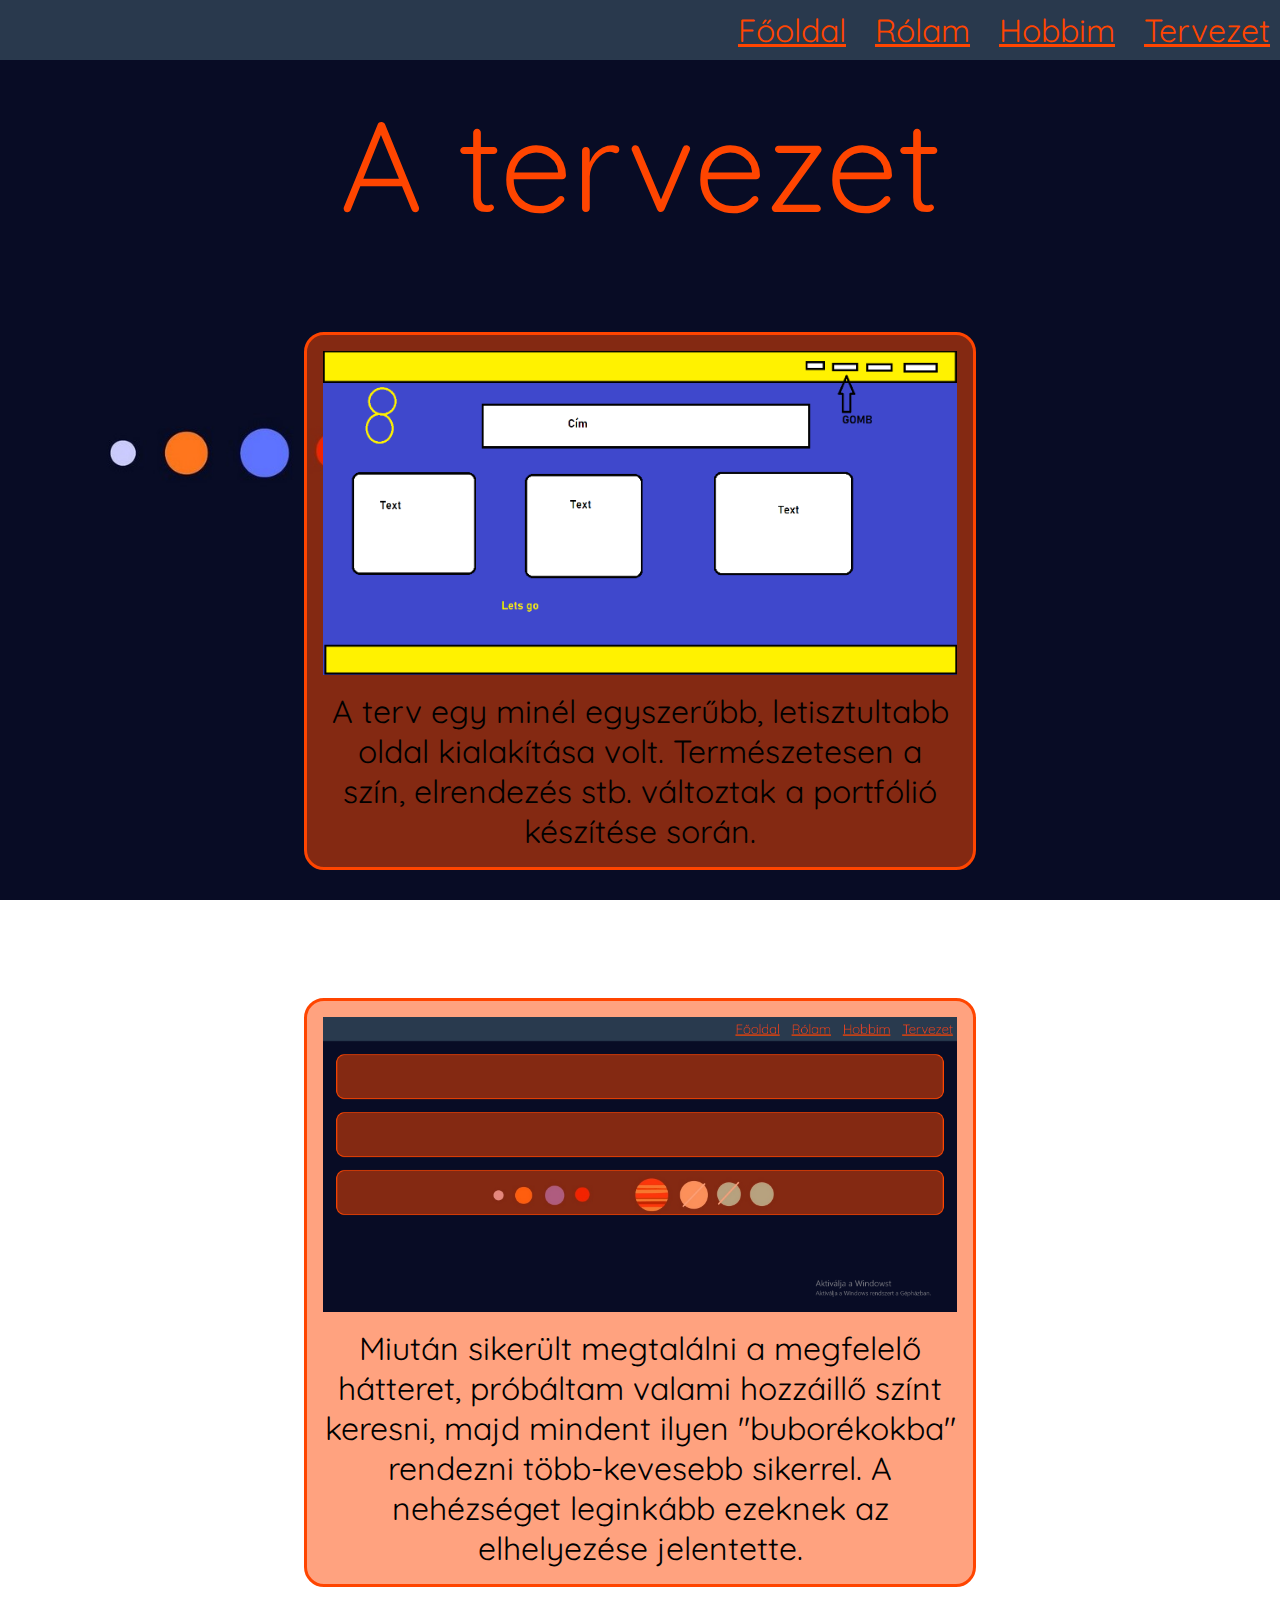
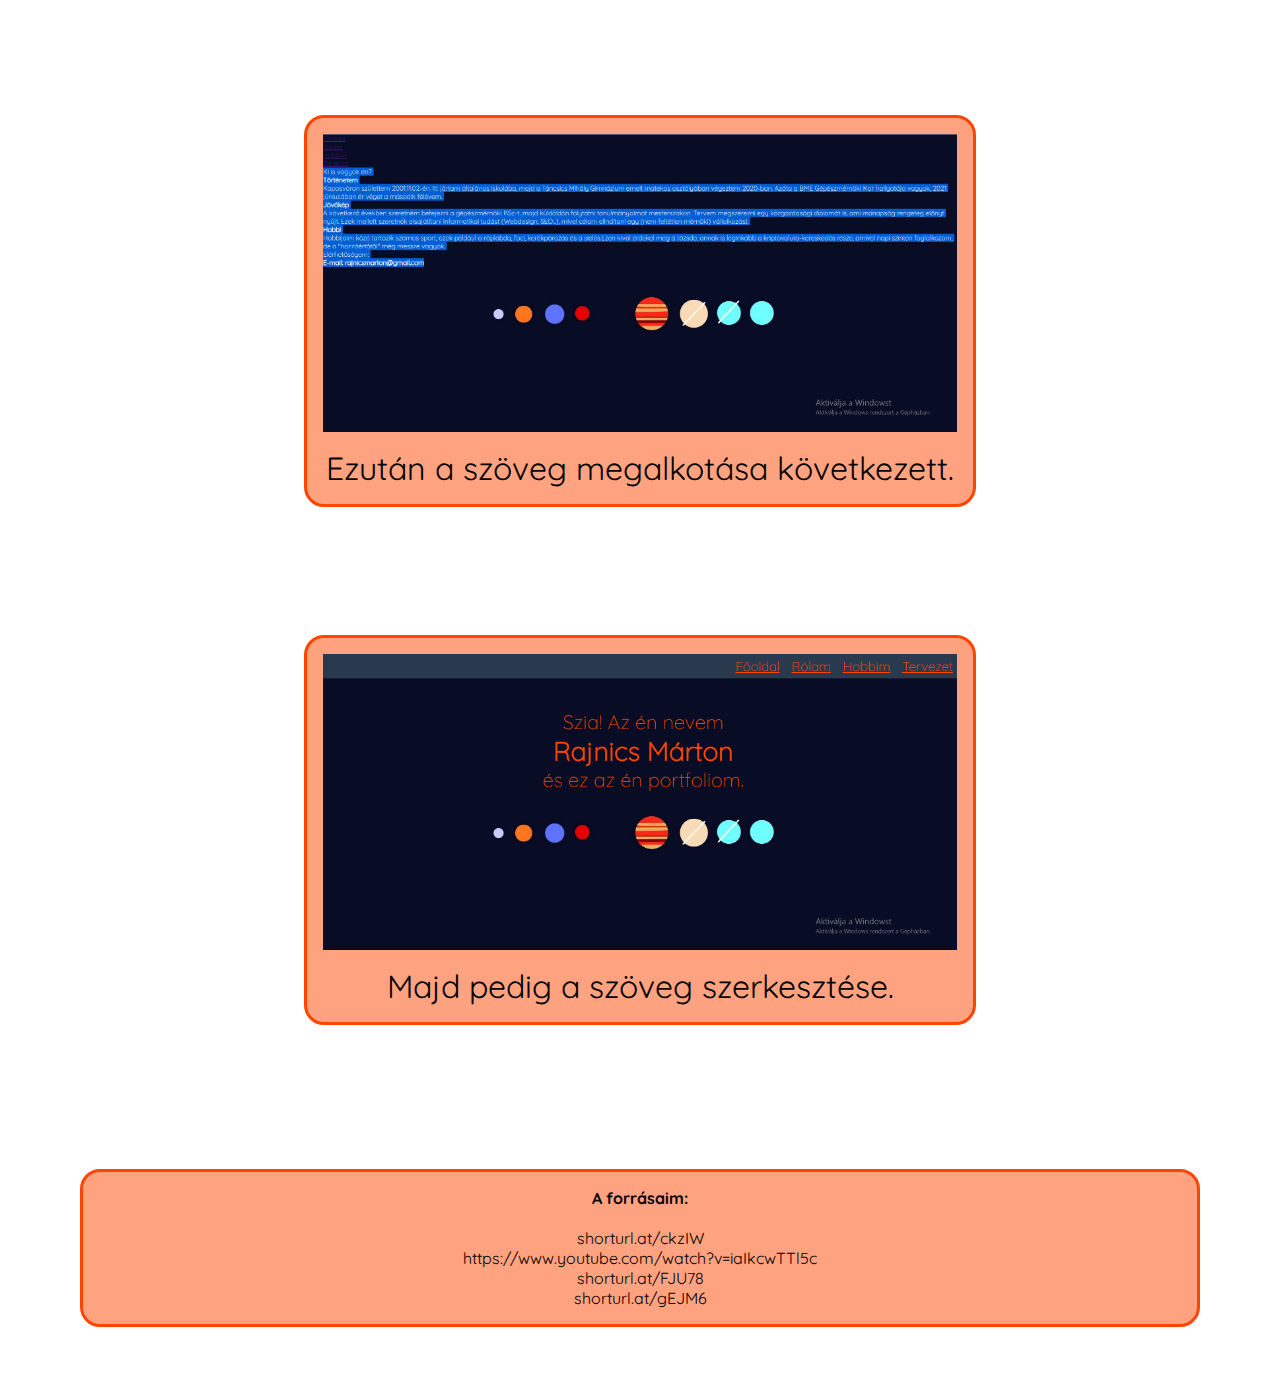
<file: tervezet.html>
<!DOCTYPE html>
<html>
<head>
	<title>Rajnics Márton----Portfolio</title>
	<meta charset="utf-8">
	<link rel="stylesheet" type="text/css" href="css/main.css">
	<link rel="preconnect" href="https://fonts.gstatic.com">
	<link href="https://fonts.googleapis.com/css2?family=Quicksand:wght@300&display=swap" rel="stylesheet">


</head>
<body>
	

	<div class="menu">
		<div class="fooldal"><a href="index.html">Főoldal</a></div>
		<div class="fooldal"><a href="rolam.html">Rólam</a></div>
		<div class="fooldal"><a href="tozsde.html">Hobbim</a></div>
		<div class="fooldal"><a href="tervezet.html">Tervezet</a></div>
	</div>

	<header class="fejléc">A tervezet</header>
	
	<div class="tervezet">
		<div class="leiras">
			<img src="css/Kepek/2.png">
			A terv egy minél egyszerűbb, letisztultabb oldal kialakítása volt. Természetesen a szín, elrendezés stb. változtak a portfólió készítése során.
		</div>
	</div>
	
	<div class="tervezet">
		<div class="leiras">
			<img src="css/Kepek/4.png">Miután sikerült megtalálni a megfelelő hátteret, próbáltam valami hozzáillő színt keresni, majd mindent ilyen "buborékokba" rendezni több-kevesebb sikerrel. A nehézséget leginkább ezeknek az elhelyezése jelentette.
		</div>
	</div>
	
	<div class="tervezet">
		<div class="leiras">
			<img src="css/Kepek/1.png"> Ezután a szöveg megalkotása következett.

		</div>
	</div>

	<div class="tervezet">
		<div class="leiras">
			<img src="css/Kepek/3.png">Majd pedig a szöveg szerkesztése.
		</div>
	</div>

	<div class="kepek">
		<div class="linkek">					
				<b>A forrásaim: </b>
				<br>
				shorturl.at/ckzIW						
				<br>
				https://www.youtube.com/watch?v=iaIkcwTTl5c
				<br>
				shorturl.at/FJU78
				<br>
				shorturl.at/gEJM6					
		</div>
	</div>
</div>
	

</body>
</html>
</file>
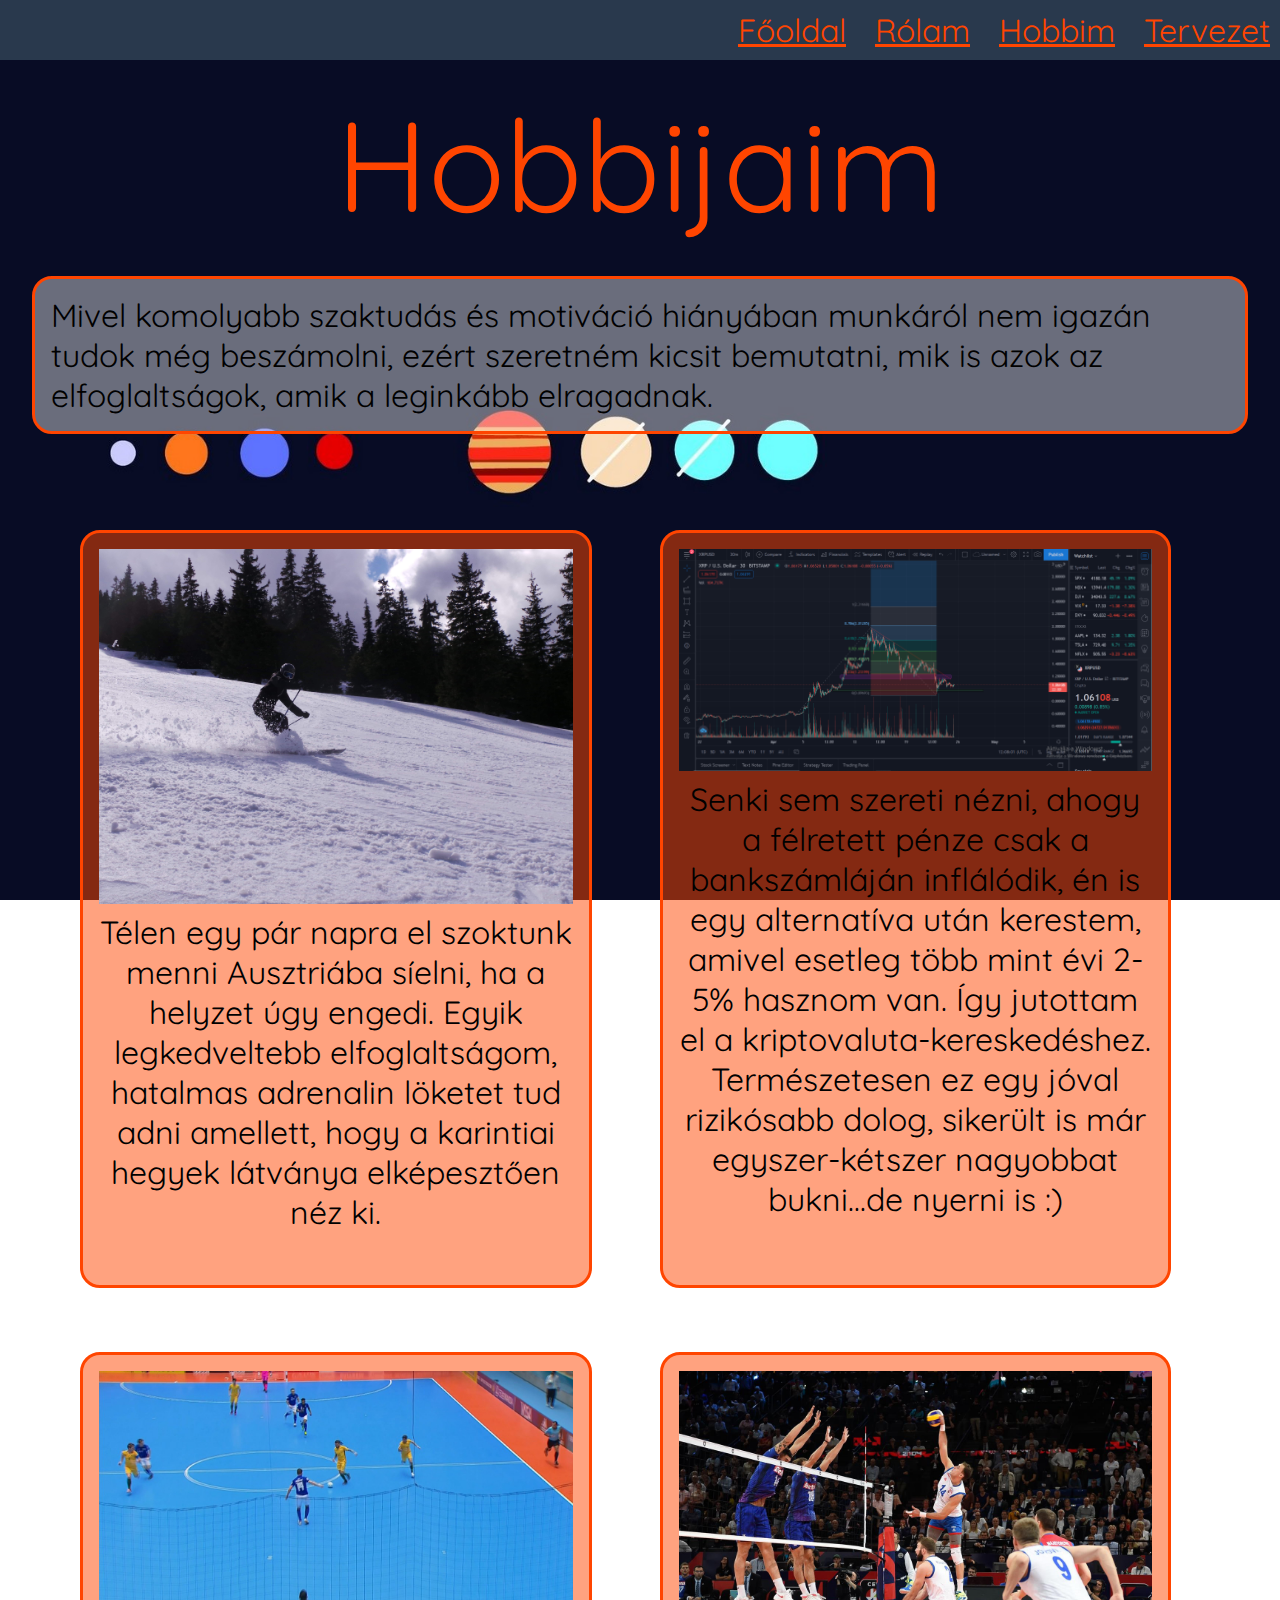
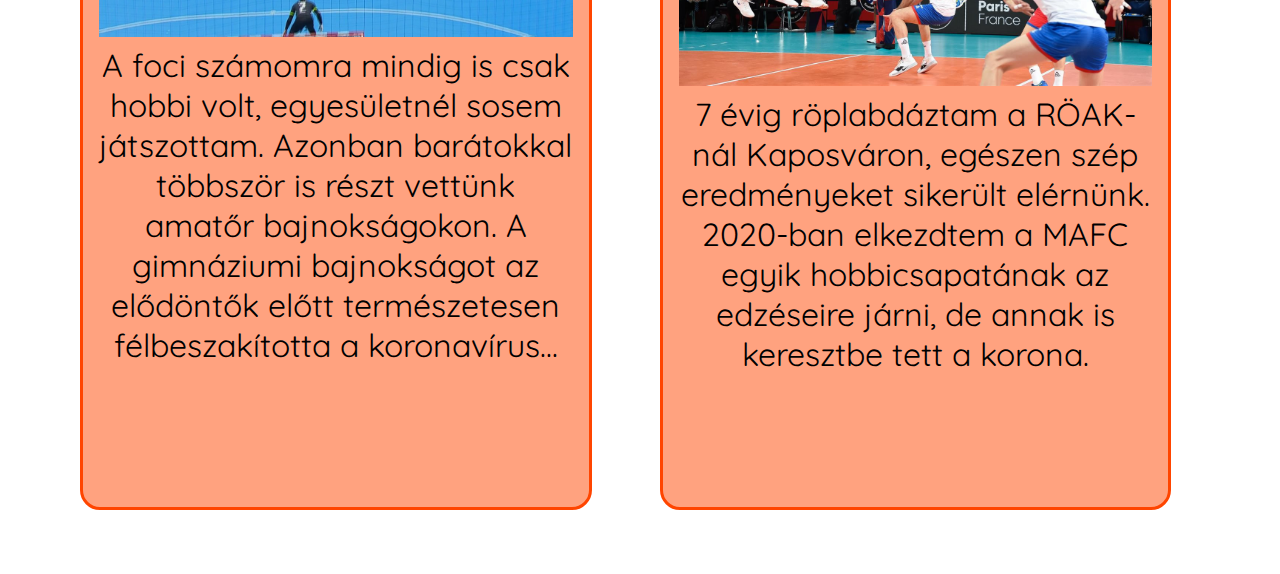
<file: tozsde.html>
<!DOCTYPE html>
<html>
<head>
	<title>Rajnics Márton----Portfolio</title>
	<meta charset="utf-8">
	<link rel="stylesheet" type="text/css" href="css/main.css">
	<link rel="preconnect" href="https://fonts.gstatic.com">
	<link href="https://fonts.googleapis.com/css2?family=Quicksand:wght@300&display=swap" rel="stylesheet">


</head>
<body>
	

	<div class="menu">
		<div class="fooldal"><a href="index.html">Főoldal</a></div>
		<div class="fooldal"><a href="rolam.html">Rólam</a></div>
		<div class="fooldal"><a href="tozsde.html">Hobbim</a></div>
		<div class="fooldal"><a href="tervezet.html">Tervezet</a></div>
	</div>
	<header class="fejléc">Hobbijaim</header>
		<div class="hobbik">Mivel komolyabb szaktudás és motiváció hiányában munkáról nem igazán tudok még beszámolni, ezért szeretném kicsit bemutatni, mik is azok az elfoglaltságok, amik a leginkább elragadnak.
		</div>
	<div class="kepek">
		<div class="kartya">
			<div class="egyesevel"><img src="css/Kepek/sieles.JPG">
				<div> Télen egy pár napra el szoktunk menni Ausztriába síelni, ha a helyzet úgy engedi. Egyik legkedveltebb elfoglaltságom, hatalmas adrenalin löketet tud adni amellett, hogy a karintiai hegyek látványa elképesztően néz ki.
				</div>
		 	</div>
		</div>

		<div class="kartya">
			<div class="egyesevel"><img src="css/Kepek/XRPUSD.png">
				<div>Senki sem szereti nézni, ahogy a félretett pénze csak a bankszámláján inflálódik, én is egy alternatíva után kerestem, amivel esetleg több mint évi 2-5% hasznom van. Így jutottam el a kriptovaluta-kereskedéshez. Természetesen ez egy jóval rizikósabb dolog, sikerült is már egyszer-kétszer nagyobbat bukni...de nyerni is :)
				</div>
			</div>
		</div>

		<div class="kartya">	
			<div class="egyesevel"><img src="css/Kepek/futsal.jpg">
				<div>A foci számomra mindig is csak hobbi volt, egyesületnél sosem játszottam. Azonban barátokkal többször is részt vettünk amatőr bajnokságokon. A gimnáziumi bajnokságot az elődöntők előtt természetesen félbeszakította a koronavírus...
				</div>
			</div>
		</div>

		<div class="kartya">
			<div class="egyesevel"><img src="css/Kepek/volleyball.jpg">
				<div>7 évig röplabdáztam a RÖAK-nál Kaposváron, egészen szép eredményeket sikerült elérnünk. 2020-ban elkezdtem a MAFC egyik hobbicsapatának az edzéseire járni, de annak is keresztbe tett a korona.
				</div>
			</div>
		</div>
		
	</div>
	

</body>
</html>
</file>
<file: css/main.css>
html{
	background-image: url("../css/Kepek/main.jpg");
	background-size: cover;
	background-repeat: no-repeat;
	background-position: right top;
	background-attachment: fixed;
	height: 100vh;
}

body{
	font-family: 'Quicksand', sans-serif;
	font-size: 16px;
	margin: 0px;
}
						/*-----Főoldal-----*/
.menu{
	text-align: right;
	font-size: 32px;
	width: 100%;	
	background-color: rgba(175, 238, 238,0.2);
}

.fooldal{
	display: inline-block;
	text-align: right;
	margin: 10px;
}	

a{
	color: orangered;
}

.Bevszoveg{
	margin: 75px 0px 0px 16px;
	color: orangered;
}

.koszonto{
	font-size: 48px;
	text-align: center;
}

.nev{
	
	font-size: 64px;
	text-align: center;
}

					/*-----Bemutatkozás-----*/

.bemutatkozas{
	font-size: 32px;
	color: orange;
}
.fejléc{
	color: orangered;
	text-align: center;
	font-size: 128px;
	border-radius: 40px;
	border-bottom: 6px orangered;
	margin: 24px;
}
.leiras{
	color: black;
	font-size: 32px;
	border:solid orangered;
	border-radius: 20px;
	background-color: rgba(255,69,0,0.5);
	display: grid;
	grid-template-columns: 1fr;
	margin: 32px;
	padding: 16px;	
	text-align: center;
}
.Eleres{
	font-size: 36px;
	padding: 12px;
	color: orangered;
}
.elerhetoseg{
	color: orangered;
	font-size: 16px;
	text-align: left;
	
	padding: 12px;
}
.tortenet{
	font-size: 64px;
	margin: 16px; 
}

							/*-----Hobbik-----*/
.hobbik{
	color: black;
	font-size: 32px;
	background-color: rgba(255,255,255,0.4);
	border: solid orangered;
	border-radius: 20px;
	padding: 16px;
	margin: 32px;
}
.kepek{
	margin: 16px;
	padding: 32px;


	
	
}
.kartya{
	color: black;
	font-size: 32px;
	border:solid orangered;
	border-radius: 20px;
	background-color: rgba(255,69,0,0.5);
	/*display: grid;
	grid-template-columns: 1fr;*/
	display: inline-block;
	margin: 32px;
	padding: 16px;	
	text-align: center;
	max-width: 40%;
	min-width: 200px;
	min-height: 720px;
	vertical-align: top;

}
.kartya img{
	max-width: 100%;
	max-height: 100%;
}

						/*-----Tervezet-----*/

.tervezet{
	display: inline-block;
	padding: 1rem;
	margin: 16px 256px;
	text-align: center;
	max-width: 70%;

}
.leiras img{
	max-width: 100%; 
	max-height: 100%; 
	padding-bottom: 16px;
	
}
.linkek{
	font-size: 16px;
	color: black;
	border:solid orangered;
	border-radius: 20px;
	background-color: rgba(255,69,0,0.5);
	margin: 32px;
	padding: 16px;
	display: inline-block;
	text-align: center;
	display: grid;
	grid-template-columns: 1fr;


}
</file>
